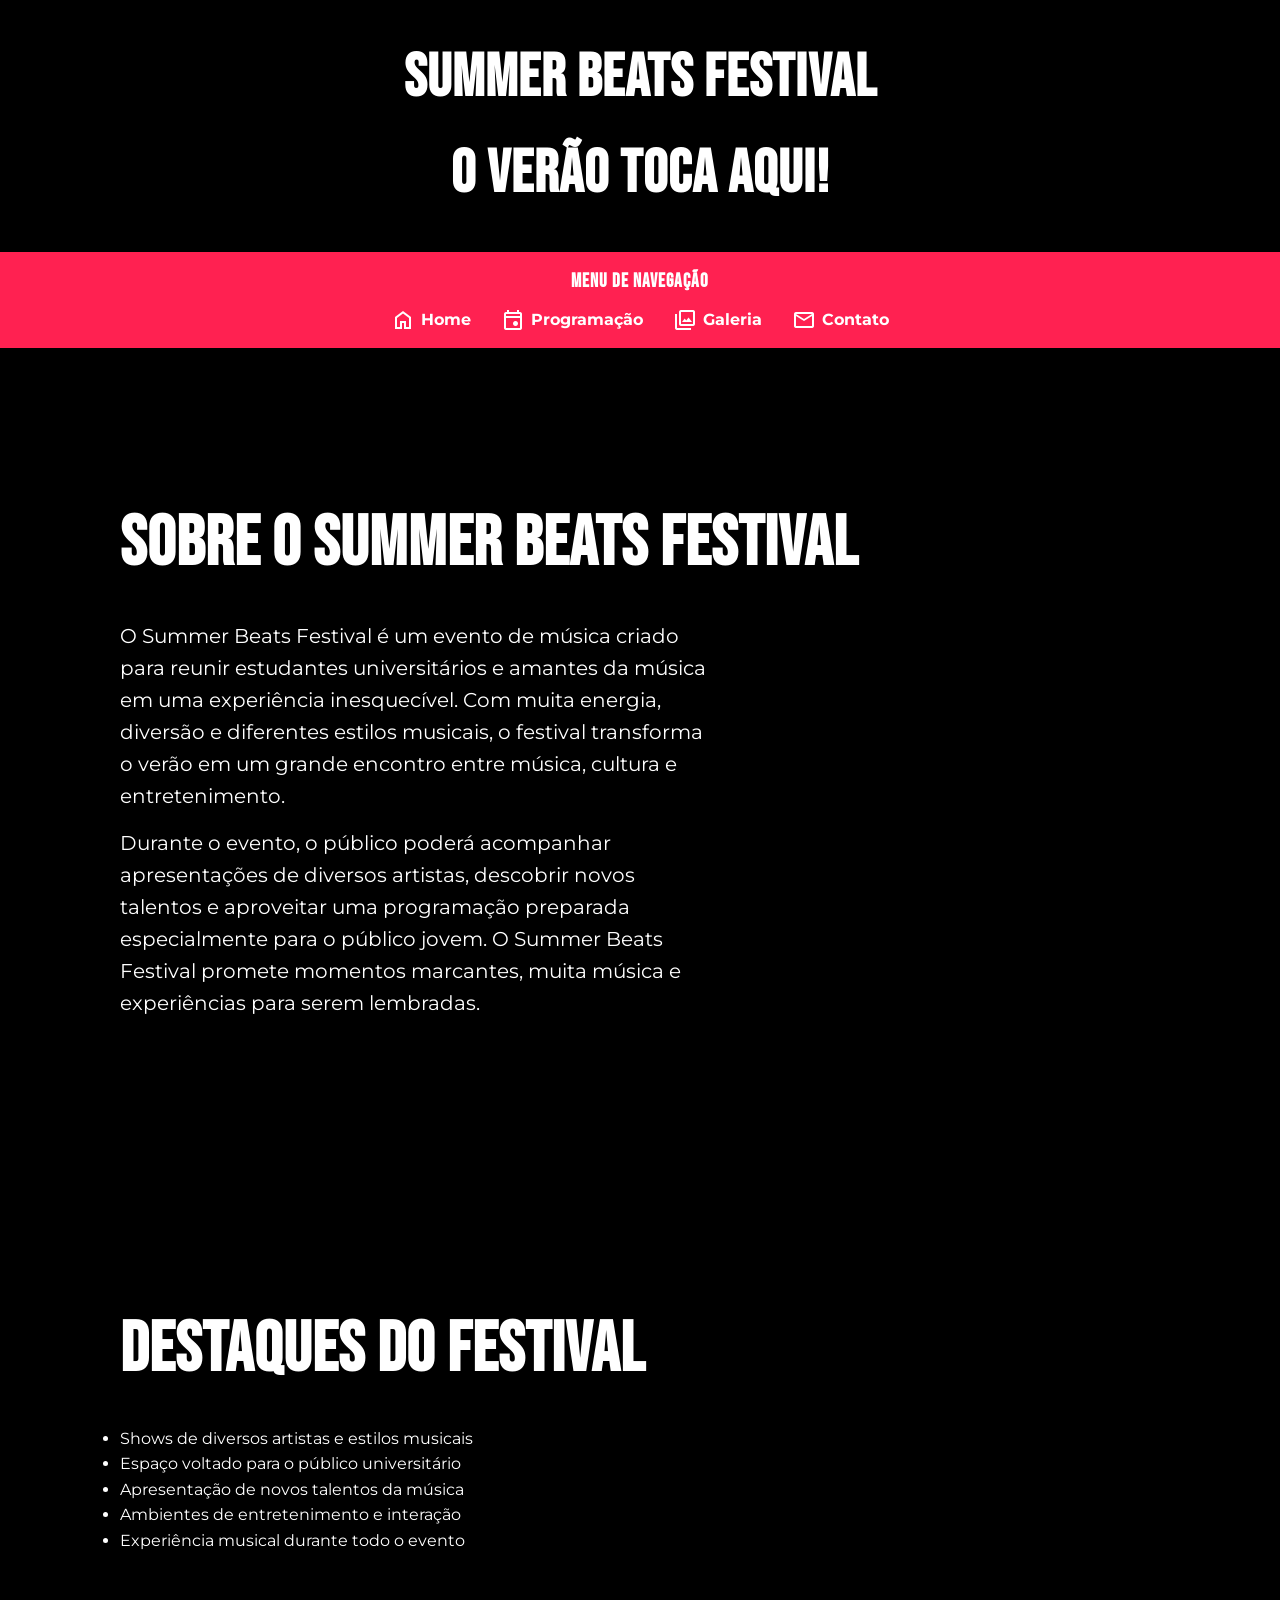
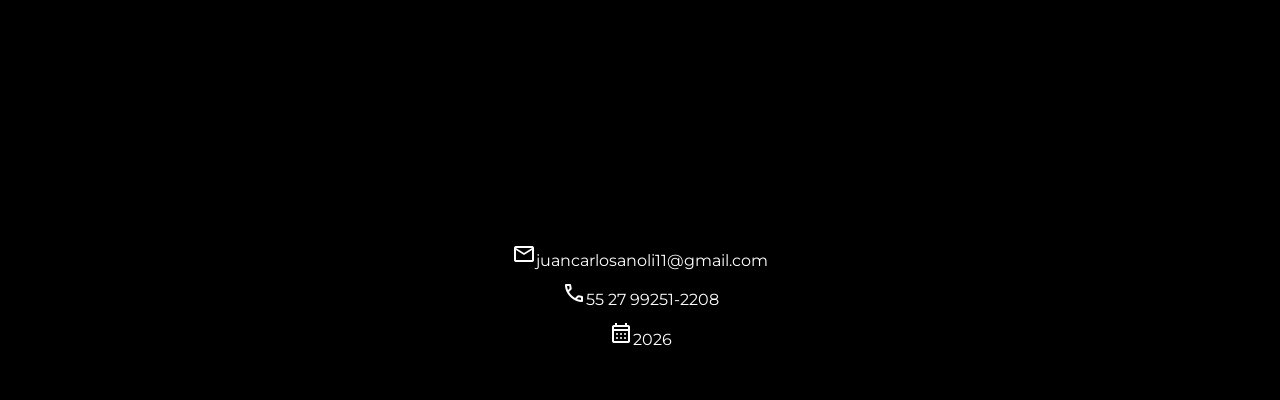
<file: index.html>
<!doctype html>
<html lang="pt-BR">
  <head>
    <meta charset="UTF-8" />
    <meta name="viewport" content="width=device-width, initial-scale=1.0" />
    <title>Home</title>
    <!-- colocando icones -->
    <link
      rel="stylesheet"
      href="https://fonts.googleapis.com/css2?family=Material+Symbols+Outlined"
    />

    <!-- adicionando fonte -->
    <link rel="preconnect" href="https://fonts.googleapis.com" />
    <link rel="preconnect" href="https://fonts.gstatic.com" crossorigin />
    <link
      href="https://fonts.googleapis.com/css2?family=Bebas+Neue&family=Montserrat:wght@400;500;600;700&display=swap"
      rel="stylesheet"
    />
    <!-- css -->
    <link rel="stylesheet" href="css/style.css" />
    <style>
      .destaque-home {
        text-transform: uppercase;
      }
    </style>
  </head>

  <body>
    <header>
      <!-- nome da empresa e slogan -->
      <h1>SUMMER BEATS FESTIVAL</h1>
      <h2 style="font-weight: 600p">O VERÃO TOCA AQUI!</h2>
    </header>
    <!-- menu top -->
    <nav>
      <h3>MENU DE NAVEGAÇÃO</h3>

      <!-- lista de links para outras paginas tops -->
      <ul>
        <li>
          <a href="index.html"
            ><span class="material-symbols-outlined">home</span>Home</a
          >
        </li>
        <li>
          <a href="pagina2.html"
            ><span class="material-symbols-outlined">event</span>Programação</a
          >
        </li>
        <li>
          <a href="pagina3.html"
            ><span class="material-symbols-outlined">photo_library</span
            >Galeria</a
          >
        </li>
        <li>
          <a href="contato.html">
            <span class="material-symbols-outlined">mail</span>Contato</a
          >
        </li>
      </ul>
    </nav>
    <main>
      <section id="destaque">
        <!-- apresentação de dois paragrafos explicando o evento -->
        <h2 class="destaque-home">Sobre o Summer Beats Festival</h2>

        <p>
          O Summer Beats Festival é um evento de música criado para reunir
          estudantes universitários e amantes da música em uma experiência
          inesquecível. Com muita energia, diversão e diferentes estilos
          musicais, o festival transforma o verão em um grande encontro entre
          música, cultura e entretenimento.
        </p>
        <p>
          Durante o evento, o público poderá acompanhar apresentações de
          diversos artistas, descobrir novos talentos e aproveitar uma
          programação preparada especialmente para o público jovem. O Summer
          Beats Festival promete momentos marcantes, muita música e experiências
          para serem lembradas.
        </p>
      </section>

      <section id="destaque">
        <!-- diferenciais/destaques do festival -->
        <h2>Destaques do Festival</h2>

        <ul>
          <li>Shows de diversos artistas e estilos musicais</li>
          <li>Espaço voltado para o público universitário</li>
          <li>Apresentação de novos talentos da música</li>
          <li>Ambientes de entretenimento e interação</li>
          <li>Experiência musical durante todo o evento</li>
        </ul>
      </section>
    </main>

    <!-- informação top -->
    <footer id="rodape">
      <p>
        <span class="material-symbols-outlined">mail</span
        >juancarlosanoli11@gmail.com
      </p>
      <p>
        <span class="material-symbols-outlined">phone</span>55 27 99251-2208
      </p>
      <p><span class="material-symbols-outlined">calendar_month</span>2026</p>
    </footer>
  </body>
</html>
</file>
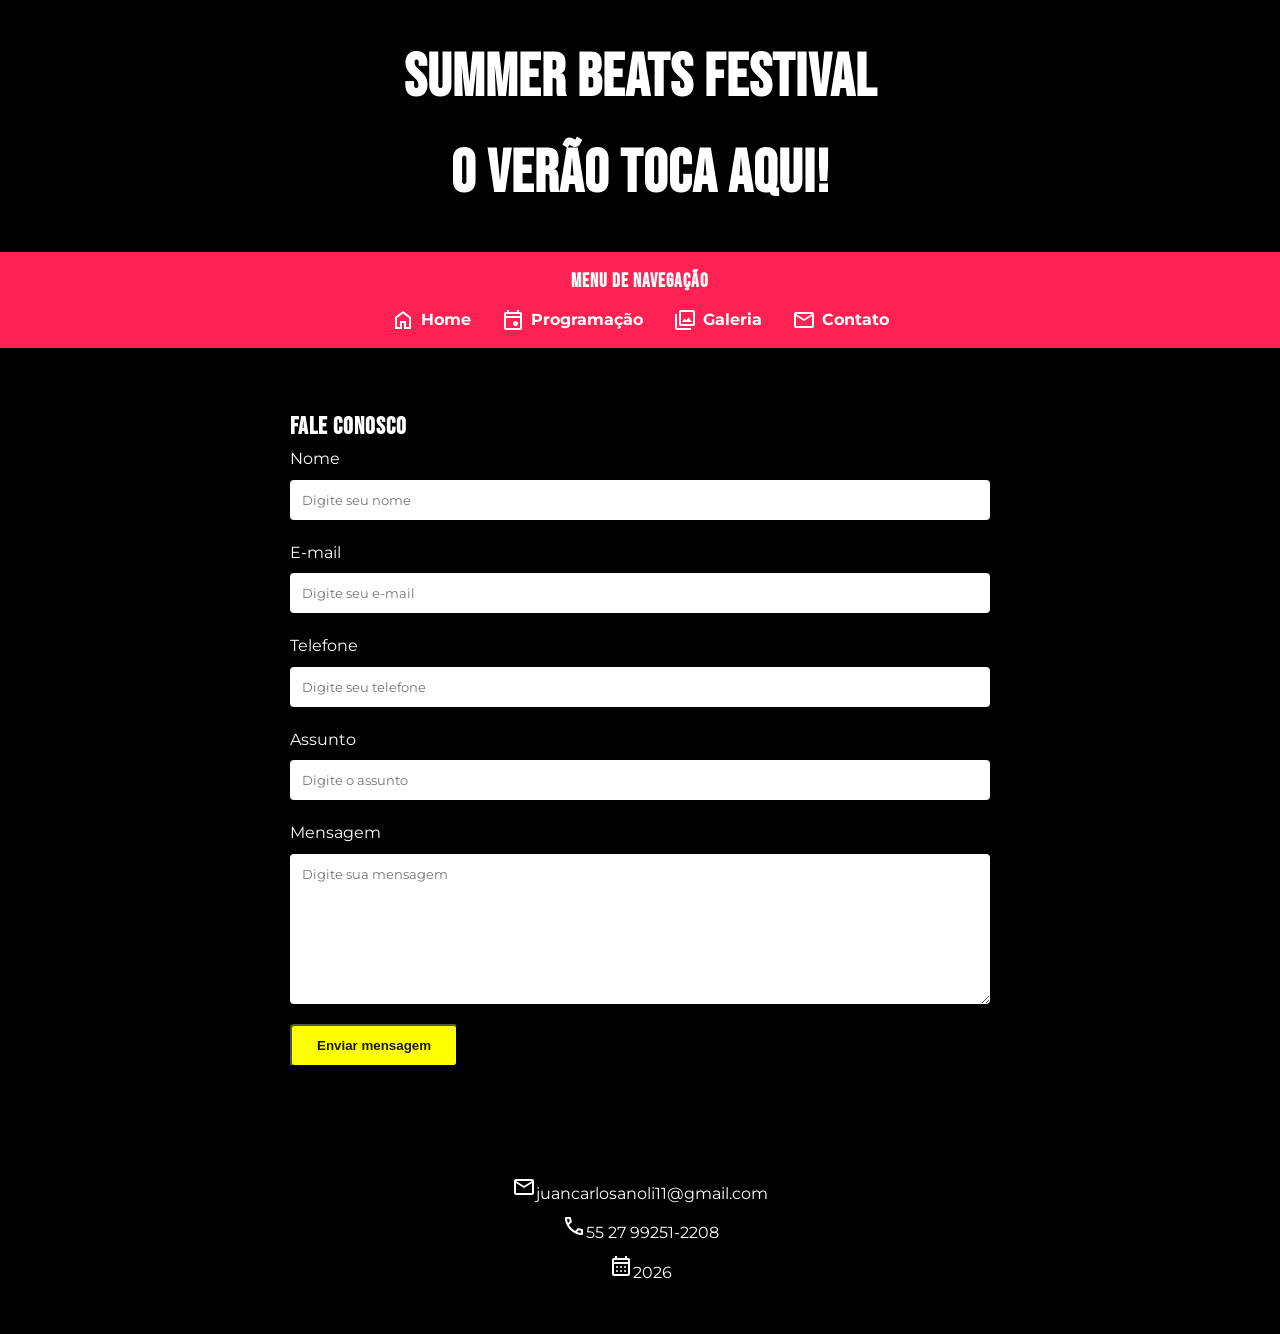
<file: contato.html>
<!doctype html>
<html lang="pt-BR">
  <head>
    <meta charset="UTF-8" />
    <meta name="viewport" content="width=device-width, initial-scale=1.0" />
    <title>Contato | Summer Beats Festival</title>

    <!-- adicionando fonte -->
    <link rel="preconnect" href="https://fonts.googleapis.com" />
    <link rel="preconnect" href="https://fonts.gstatic.com" crossorigin />
    <link
      href="https://fonts.googleapis.com/css2?family=Bebas+Neue&family=Montserrat:wght@400;500;600;700&display=swap"
      rel="stylesheet"
    />
    <!-- ícones -->
    <link
      rel="stylesheet"
      href="https://fonts.googleapis.com/css2?family=Material+Symbols+Outlined"
    />
    <!-- css -->
    <link rel="stylesheet" href="css/style.css" />
  </head>
  <body>
    <header>
      <!-- nome da empresa e slogan -->
      <h1>SUMMER BEATS FESTIVAL</h1>
      <h2>O VERÃO TOCA AQUI!</h2>
    </header>
    <!-- menu top -->
    <nav>
      <h3>MENU DE NAVEGAÇÃO</h3>

      <!-- lista de links para outras paginas tops -->
      <ul>
        <li>
          <a href="index.html"
            ><span class="material-symbols-outlined">home</span>Home</a
          >
        </li>
        <li>
          <a href="pagina2.html"
            ><span class="material-symbols-outlined">event</span>Programação</a
          >
        </li>
        <li>
          <a href="pagina3.html"
            ><span class="material-symbols-outlined">photo_library</span
            >Galeria</a
          >
        </li>
        <li>
          <a href="contato.html">
            <span class="material-symbols-outlined">mail</span>Contato</a
          >
        </li>
      </ul>
    </nav>

    <main>
      <section class="formulario">
        <h1>FALE CONOSCO</h1>

        <form>
          <div class="form-grupo">
            <label for="nome"> Nome </label>

            <input
              type="text"
              id="nome"
              name="nome"
              placeholder="Digite seu nome"
            />
          </div>

          <div class="form-grupo">
            <label for="email"> E-mail </label>

            <input
              type="email"
              id="email"
              name="email"
              placeholder="Digite seu e-mail"
            />
          </div>

          <div class="form-grupo">
            <label for="telefone"> Telefone </label>

            <input
              type="tel"
              id="telefone"
              name="telefone"
              placeholder="Digite seu telefone"
            />
          </div>

          <div class="form-grupo">
            <label for="assunto"> Assunto </label>

            <input
              type="text"
              id="assunto"
              name="assunto"
              placeholder="Digite o assunto"
            />
          </div>

          <div class="form-grupo">
            <label for="mensagem"> Mensagem </label>

            <textarea
              id="mensagem"
              name="mensagem"
              placeholder="Digite sua mensagem"
            ></textarea>
          </div>

          <button type="submit" class="botao">Enviar mensagem</button>
        </form>
      </section>
    </main>

    <footer id="rodape">
      <p>
        <span class="material-symbols-outlined">mail</span
        >juancarlosanoli11@gmail.com
      </p>
      <p>
        <span class="material-symbols-outlined">phone</span>55 27 99251-2208
      </p>
      <p><span class="material-symbols-outlined">calendar_month</span>2026</p>
    </footer>
  </body>
</html>
</file>
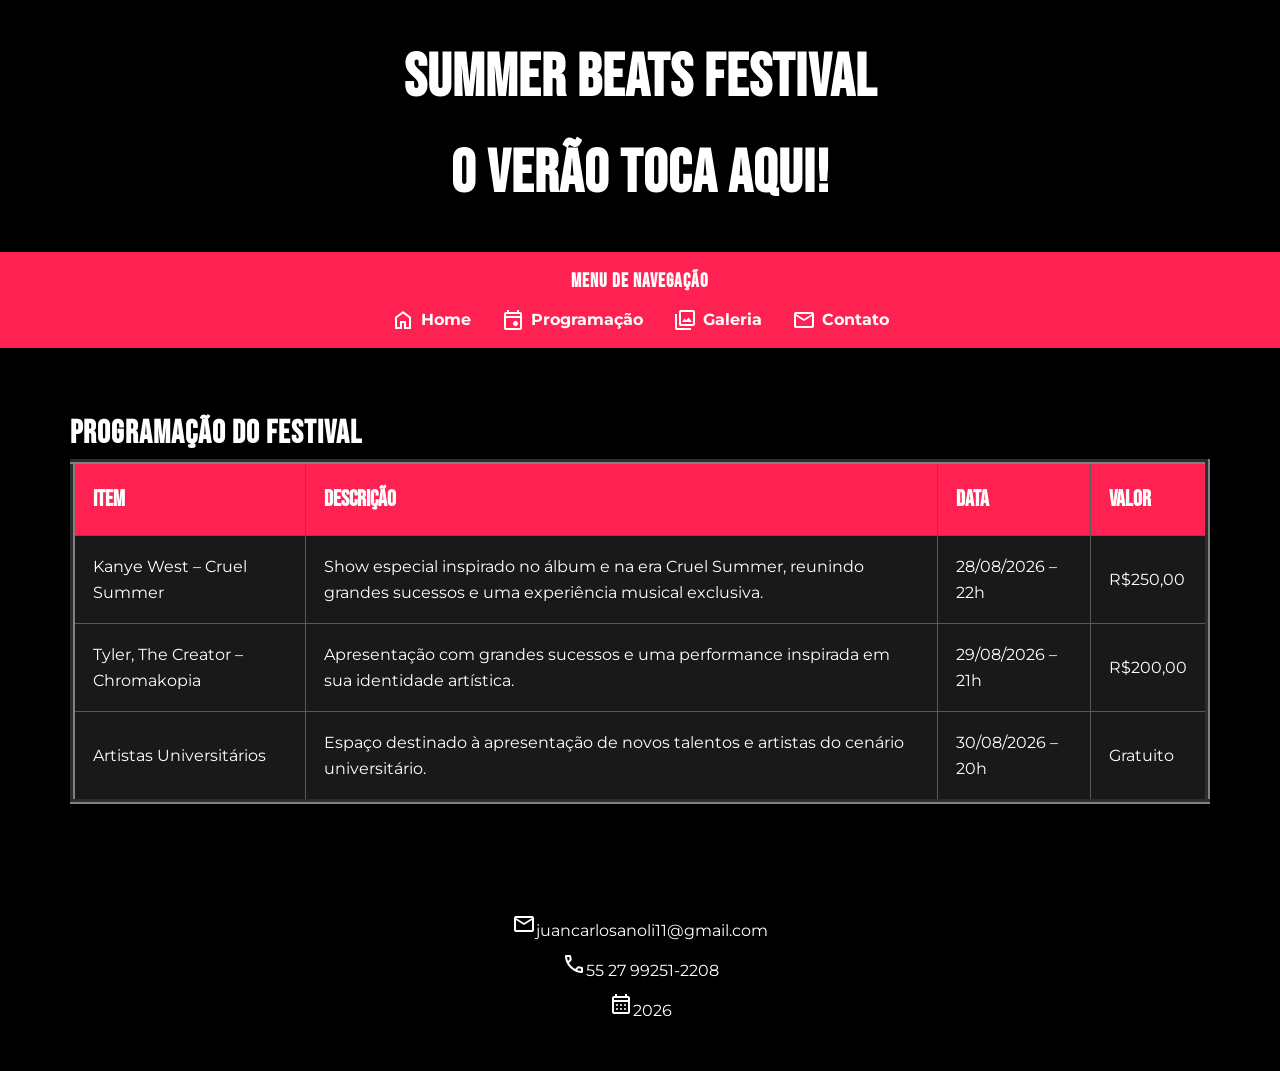
<file: pagina2.html>
<!DOCTYPE html>
<html lang="pt-BR">
<head>
    <meta charset="UTF-8">
    <meta name="viewport" content="width=device-width, initial-scale=1.0">
     <title>Programação | Summer Beats Festival</title>
     <!-- colocando icones -->
     <link rel="stylesheet" href="https://fonts.googleapis.com/css2?family=Material+Symbols+Outlined">

    <!-- adicionando fonte -->
    <link rel="preconnect" href="https://fonts.googleapis.com" />
    <link rel="preconnect" href="https://fonts.gstatic.com" crossorigin />
    <link
      href="https://fonts.googleapis.com/css2?family=Bebas+Neue&family=Montserrat:wght@400;500;600;700&display=swap"
      rel="stylesheet"
    />
    <!-- css -->
    <link rel="stylesheet" href="css/style.css" />
    </head>
<body>
    <header>
      <!-- nome da empresa e slogan -->
      <h1>SUMMER BEATS FESTIVAL</h1>
      <h2>O VERÃO TOCA AQUI!</h2>
    </header>
    <!-- menu top -->
    <nav>
      <h3>MENU DE NAVEGAÇÃO</h3>

      <!-- lista de links para outras paginas tops -->
      <ul>
        <li><a href="index.html"><span class="material-symbols-outlined">home</span>Home</a></li>
        <li><a href="pagina2.html"><span class="material-symbols-outlined">event</span>Programação</a></li>
        <li><a href="pagina3.html"><span class="material-symbols-outlined">photo_library</span>Galeria</a></li>
        <li><a href="contato.html"> <span class="material-symbols-outlined">mail</span>Contato</a></li>
      </ul>
    </nav>

    <main>
<H1> PROGRAMAÇÃO DO FESTIVAL </H1>
            <!--TABLE = CRIAÇÃO DA TABELA-->
            <TAble border="5">
                <!--THEAD = CABEÇALHO DA TABELA-->
                <THead >
                    <!-- TR = CRIAÇÃO DE LINHA DA TABELA-->
                    <TR>
                        <!--TH = COLUNA DE UM CABEÇALHO-->
                        <TH> ITEM </TH>
                        <th> DESCRIÇÃO </th>
                        <th> DATA </th>
                        <th> VALOR </th>
                    </TR>
                </THead>
                <TBOdy>
                    <TR>
                        <!-- TD = CELULA DA LINHA DO CORPO-->
                        <TD> Kanye West – Cruel Summer </TD>
                        <TD> Show especial inspirado no álbum e na era Cruel Summer, reunindo grandes sucessos e uma experiência musical exclusiva. </TD>
                        <TD> 28/08/2026 – 22h </TD>
                        <TD> R$250,00 </TD>
                    </TR>

                    <TR>
                        <!-- TD = CELULA DA LINHA DO CORPO-->
                        <TD> Tyler, The Creator – Chromakopia </TD>
                        <TD> Apresentação com grandes sucessos e uma performance inspirada em sua identidade artística. </TD>
                        <TD> 29/08/2026 – 21h </TD>
                        <TD> R$200,00 </TD>
                    </TR>

                    <TR>
                        <!-- TD = CELULA DA LINHA DO CORPO-->
                        <TD> Artistas Universitários </TD>
                        <TD> Espaço destinado à apresentação de novos talentos e artistas do cenário universitário. </TD>
                        <TD> 30/08/2026 – 20h </TD>
                        <TD> Gratuito </TD>
                    </TR>
                </tbody>
            </table>
    </main>

    <footer id = "rodape">
      <p><span class="material-symbols-outlined">mail</span>juancarlosanoli11@gmail.com</p>
      <p><span class="material-symbols-outlined">phone</span>55 27 99251-2208</p>
      <p><span class="material-symbols-outlined">calendar_month</span>2026</p>
    </footer>
</body>
</html>
</file>
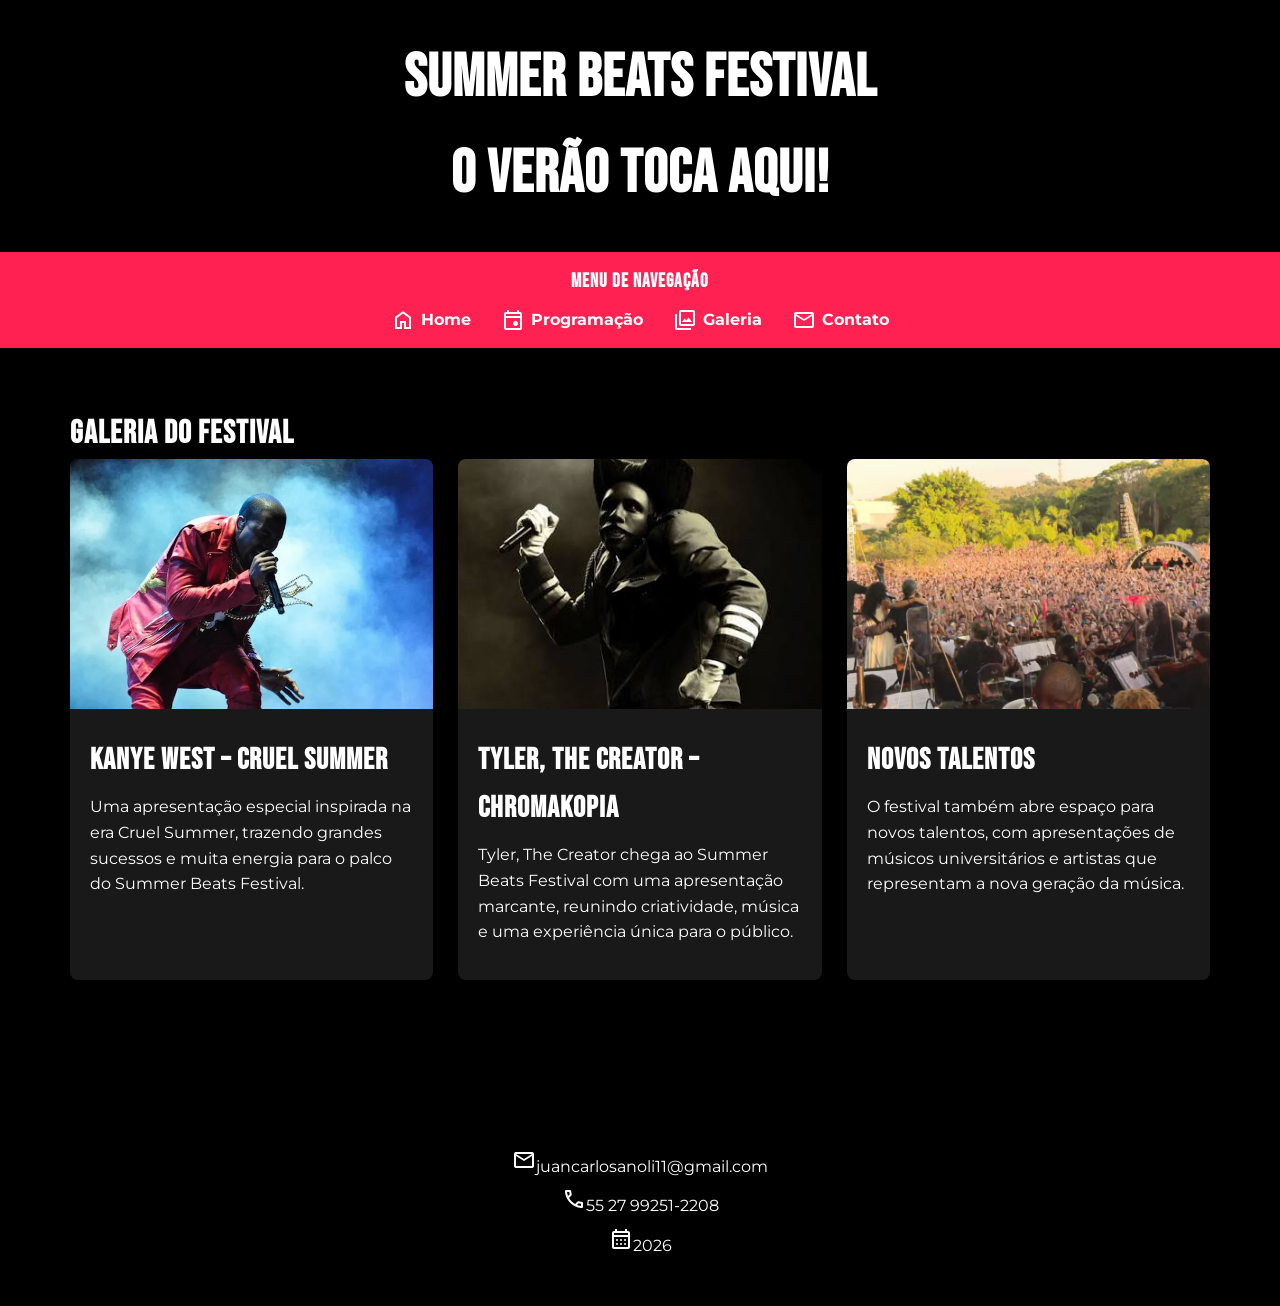
<file: pagina3.html>
<!doctype html>
<html lang="pt-BR">
  <head>
    <meta charset="UTF-8" />
    <meta name="viewport" content="width=device-width, initial-scale=1.0" />
    <title>Galeria | Summer Beats Festival</title>
    <!-- colocando icones -->
    <link
      rel="stylesheet"
      href="https://fonts.googleapis.com/css2?family=Material+Symbols+Outlined"
    />

    <!-- adicionando fonte -->
    <link rel="preconnect" href="https://fonts.googleapis.com" />
    <link rel="preconnect" href="https://fonts.gstatic.com" crossorigin />
    <link
      href="https://fonts.googleapis.com/css2?family=Bebas+Neue&family=Montserrat:wght@400;500;600;700&display=swap"
      rel="stylesheet"
    />
    <!-- css -->
    <link rel="stylesheet" href="css/style.css" />
  </head>
  <body>
    <header>
      <!-- nome da empresa e slogan -->
      <h1>SUMMER BEATS FESTIVAL</h1>
      <h2>O VERÃO TOCA AQUI!</h2>
    </header>
    <!-- menu top -->
    <nav>
      <h3>MENU DE NAVEGAÇÃO</h3>

      <!-- lista de links para outras paginas tops -->
      <ul>
        <li>
          <a href="index.html"
            ><span class="material-symbols-outlined">home</span>Home</a
          >
        </li>
        <li>
          <a href="pagina2.html"
            ><span class="material-symbols-outlined">event</span>Programação</a
          >
        </li>
        <li>
          <a href="pagina3.html"
            ><span class="material-symbols-outlined">photo_library</span
            >Galeria</a
          >
        </li>
        <li>
          <a href="contato.html">
            <span class="material-symbols-outlined">mail</span>Contato</a
          >
        </li>
      </ul>
    </nav>

    <main>
      <h1>GALERIA DO FESTIVAL</h1>

      <section class="cards">
        <div class="card">
          <img src="imagens/kanye.webp" alt="Show kanye west cruel summer" />

          <div class="card-conteudo">
            <h3>Kanye West – Cruel Summer</h3>
            <p>
              Uma apresentação especial inspirada na era Cruel Summer, trazendo
              grandes sucessos e muita energia para o palco do Summer Beats
              Festival.
            </p>
          </div>
        </div>

        <div class="card">
          <img
            src="imagens/tyler.jpg"
            alt="tyler the creator chromakopia show"
          />
          <div class="card-conteudo">
            <h3>Tyler, The Creator – Chromakopia</h3>
            <p>
              Tyler, The Creator chega ao Summer Beats Festival com uma
              apresentação marcante, reunindo criatividade, música e uma
              experiência única para o público.
            </p>
          </div>
        </div>
        <div class="card">
          <img
            src="imagens/universidade.avif"
            alt="orquestra de universitarios"
          />
          <div class="card-conteudo">
            <h3>Novos Talentos</h3>
            <p>
              O festival também abre espaço para novos talentos, com
              apresentações de músicos universitários e artistas que representam
              a nova geração da música.
            </p>
          </div>
        </div>
      </section>
    </main>

    <footer id="rodape">
      <p>
        <span class="material-symbols-outlined">mail</span
        >juancarlosanoli11@gmail.com
      </p>
      <p>
        <span class="material-symbols-outlined">phone</span>55 27 99251-2208
      </p>
      <p><span class="material-symbols-outlined">calendar_month</span>2026</p>
    </footer>
  </body>
</html>
</file>
<file: css/style.css>
* {
  box-sizing: border-box;
  margin: 0;
  padding: 0;
}

body {
  font-family: "Montserrat", sans-serif;
  background-color: black;
  color: white;
  line-height: 1.6;
}

h1,
h2,
h3 {
  font-family: "Bebas Neue", sans-serif;
  letter-spacing: 1px;
}

a {
  color: inherit;
  text-decoration: none;
}

p {
  margin-bottom: 15px;
}

/* ---------------- */

header {
  background-color: black;
  padding: 30px 20px;
  text-align: center;
}

header h1 {
  font-size: 60px;
}

header h2 {
  font-size: 60px;
}

/* ------------------ */

nav {
  background-color: rgb(255, 33, 81);
  padding: 15px 30px;
}

nav h3 {
  text-align: center;
  margin-bottom: 10px;
}

/* FLEXBOX */
nav ul {
  display: flex;
  justify-content: center;
  align-items: center;
  gap: 30px;
  list-style: none;
}

nav a {
  display: flex;
  align-items: center;
  gap: 6px;
  font-weight: 700;
}

nav a:hover {
  text-decoration: underline;
}

/* ------------- */

main {
  max-width: 1200px;
  margin: 0 auto;
  padding: 60px 30px;
}

section {
  margin-bottom: 60px;
}

section h2 {
  font-size: 45px;
  margin-bottom: 20px;
}

/* ------------- */

/* POSITION */
#destaque {
  position: relative;
  min-height: 500px;
  padding: 80px 50px;
  display: flex;
  flex-direction: column;
  justify-content: center;
  overflow: hidden;
}

#destaque h2 {
  font-size: 70px;
}

#destaque p {
  max-width: 600px;
  font-size: 20px;
}

/* --------- */

.botao {
  display: inline-block;
  background-color: yellow;
  color: rgb(26, 25, 25);
  padding: 12px 25px;
  font-weight: 700;
  border-radius: 4px;
}

.botao:hover {
  opacity: 0.8;
}

/* -------------- */

/* GRID */
.cards {
  display: grid;
  grid-template-columns: repeat(3, 1fr);
  gap: 25px;
}

.card {
  background-color: rgb(26, 25, 25);
  border-radius: 8px;
  overflow: hidden;
}

.card img {
  width: 100%;
  height: 250px;
  object-fit: cover;
}

.card-conteudo {
  padding: 20px;
}

.card h3 {
  font-size: 30px;
  margin-bottom: 10px;
}

/* ---------------- */

table {
  width: 100%;
  border-collapse: collapse;
  background-color: rgb(26, 25, 25);
}

th,
td {
  padding: 18px;
  border: 1px solid rgb(90, 89, 89);
  text-align: left;
}

th {
  background-color: rgb(255, 33, 81);
  font-family: "Bebas Neue", sans-serif;
  font-size: 22px;
}

/* ----------- */

.formulario {
  max-width: 700px;
  margin: 0 auto;
}

.form-grupo {
  display: flex;
  flex-direction: column;
  gap: 8px;
  margin-bottom: 20px;
}

.form-grupo input {
  padding: 12px;
  border: none;
  border-radius: 4px;
  font-family: "Montserrat", sans-serif;
}

.form-grupo textarea {
  padding: 12px;
  border: none;
  border-radius: 4px;
  font-family: "Montserrat", sans-serif;
}

.form-grupo textarea {
  min-height: 150px;
  resize: vertical;
}

/* ------------ */

#rodape {
  background-color: black;
  padding: 40px 30px;
  text-align: center;
}

#rodape p {
  margin: 8px;
}
</file>
